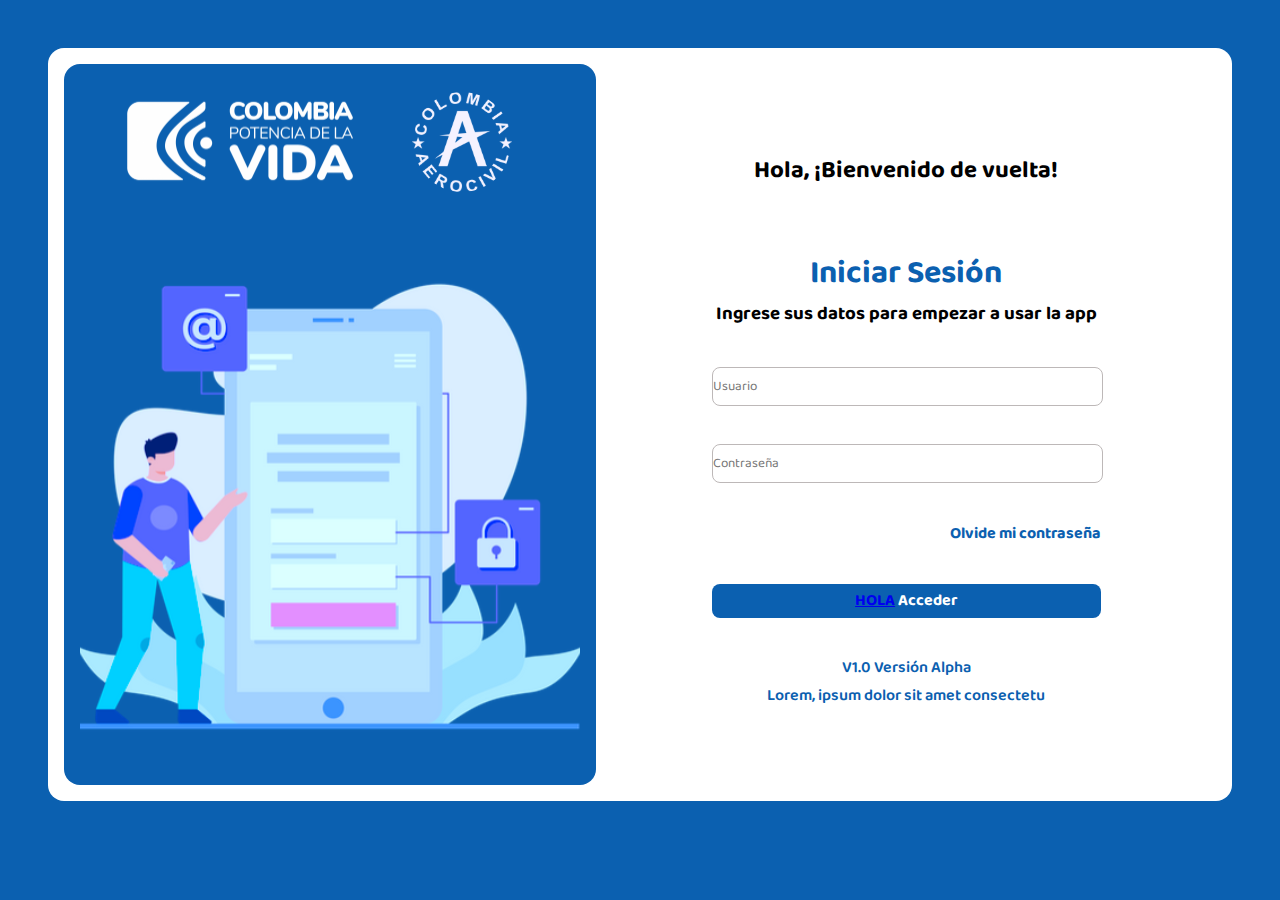
<file: Modificado/html/login.html>
<!DOCTYPE html>
<html lang="en">

<head>
  <meta charset="UTF-8">
  <meta name="viewport" content="width=device-width, initial-scale=1.0">
  <title>Login</title>
  <link rel="stylesheet" href="../css/login.css">

</head>

<body>
  <main>
    <section class="container">
      <article class="header">
        <div class="logos">
          <div class="logoColombia">
            <img src="../assets/img/potenciavida.svg" alt="">
          </div>
          <div class="logoAerocivil">
            <img src="../assets/img/Logo.svg" alt="">
          </div>
        </div>
        <div class="image">
          <img src="../assets/img/img.svg" alt="">
        </div>

      </article>
      <article class="form">
        <form action="">
          <h2>Hola, ¡Bienvenido de vuelta!</h2>
          <div>
            <h1>Iniciar Sesión</h1>
            <h3>Ingrese sus datos para empezar a usar la app</h3>
          </div>
          <input type="text" placeholder="Usuario">
          <input type="text" placeholder="Contraseña">
          <a href="#" class="forgot-password">Olvide mi contraseña</a>
          <button type="button">  <a href="../index.html"> HOLA</a> Acceder </button>
         
        </form>
        <div class="copyright">
          <p>V1.0 Versión Alpha</p>
          <p>Lorem, ipsum dolor sit amet consectetu</p>
        </div>
      </article>
    </section>
  </main>

  <footer>
    <div class="footer">

    </div>
  </footer>
</body>

</html>
</file>
<file: Modificado/css/login.css>
@import url('https://fonts.googleapis.com/css2?family=Baloo+2:wght@400;600&display=swap');

:root{
    --primary-color:#0B60B0;
    --second-color:#FFFFFF;
    --fonts:#000;
    --tr-color:#DBA73A;
}
*{
    font-family: 'Baloo 2', sans-serif;
}
*
*::after
*::before{
    box-sizing: border-box;

}
.logos{
    display: flex;
    justify-content: space-evenly;
    width: 100%;
    height: 60px;
    padding: 2rem;
}

html{
    background-color: var(--primary-color);
    padding: 3rem;
}
body{
   background-color: var(--second-color);
   max-width: 1200px;
   height: auto;
   margin:auto;
   border-radius: 1rem;
}
form h1{
    color: var(--primary-color);
    font-weight: bold;
    font-size: 2rem;
    margin: 0px;
}

form h3{
    margin: 0px;
}

.logos{
    display: flex;
    justify-content:space-between;
    align-items: center;
    width: 80%;

}
.logoColombia{
    width: 256px;
    height: 100px;
}

.logoColombia img{
    width: 100%;
}

.logoAerocivil{
    height: 100px;
    width: 100px; 
}
.logoAerocivil img{
    width: 100%;
}

.container{
    display: flex;
    padding: 1rem;
}

.header{
    background-color: var(--primary-color);
    width: 45%;
    padding: 1rem;
    border-radius: 1rem;
    text-align: center;
}

.image img{
    width: 100%;
    height: auto;
    margin-top: 3rem;
}

.form{
    display: flex;
    flex-direction: column;
    width: 50%;
    padding: 2rem;
    text-align: center;
    align-items: center;
}

.form form{
    display: flex;
    flex-direction: column;
    justify-content:space-around;
    width: 70%;
    height: 80%;
    text-align: center;
    padding: 1rem;
}
.form form input[type = "text"]{
    width: 100%;
    border-radius: .5rem;
    padding: .5rem 0;
    border: 1px solid #bdb8b8;
}
.forgot-password{
    text-decoration: none;
    font-weight: bold;
    color: var(--primary-color);
    text-align: end;
}
.form form button{
    background-color: var(--primary-color);
    width: 100%;
    border-radius: .5rem;
    padding: .3rem;
    color: var(--second-color);
    font-size: 1rem;
    font-weight: bold;
    border:none;
}
.copyright p{
    color:var(--primary-color);
    font-weight: 600;
    padding: .1rem;
    margin: 0;
}

@media (max-width:700px){
   body{
    background-color: var(--primary-color);
    font-size: 14px;
   }
   body{
    margin: 0;
    padding: 1rem;
    border-color: var(--primary-color);
    }
    .container{
        background-color: var(--second-color);
        margin-top: 20%;
        flex-direction: column;
        border-radius: .5rem;
    }

    .header{
        margin: auto;
        display: flex;
        flex-wrap: wrap;
        text-align: center;
        justify-content: space-around;
        align-items: center;
        width: 90%;
        
        height: 6rem;
        padding: .3rem;

    }
    .logos{
        padding:.2rem;
        width: 100%;
    }
    .logoColombia{
        width: 180px;
        height: 60px;
    }
    .logoAerocivil{
        width: 60px;
        height: 60px;
    }
    .image img{
        visibility: hidden;
    }
    .image{
        visibility: hidden;
        display: none;
    }
    
    .form{

        width: 100%;
        padding: .5rem;
        height: 100%;
    }
    form{
        margin-top: 1rem;
        width: 100%;
        height: 100%;
    
    }
    form input{
        margin-bottom: 1rem;
        padding: 0.2rem;
    }
    .header{
        width: 100%;
    }
}
</file>
